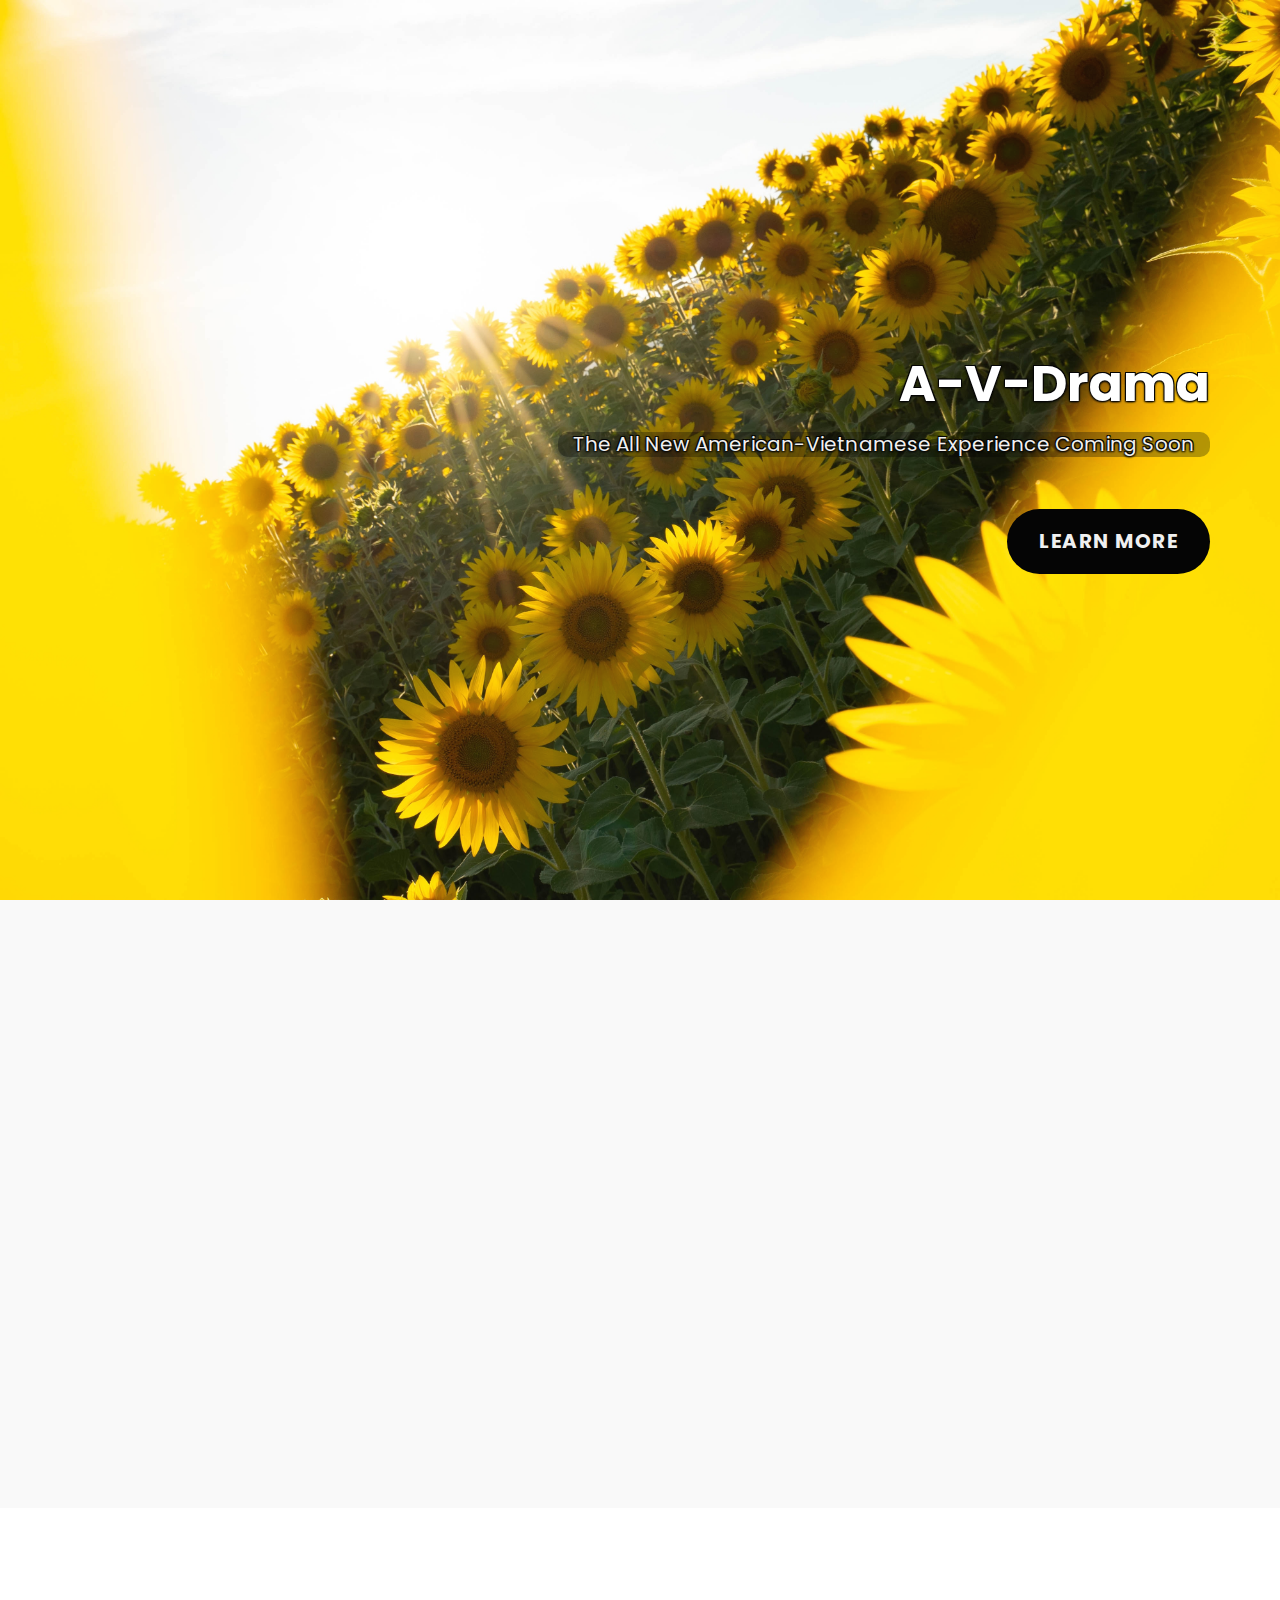
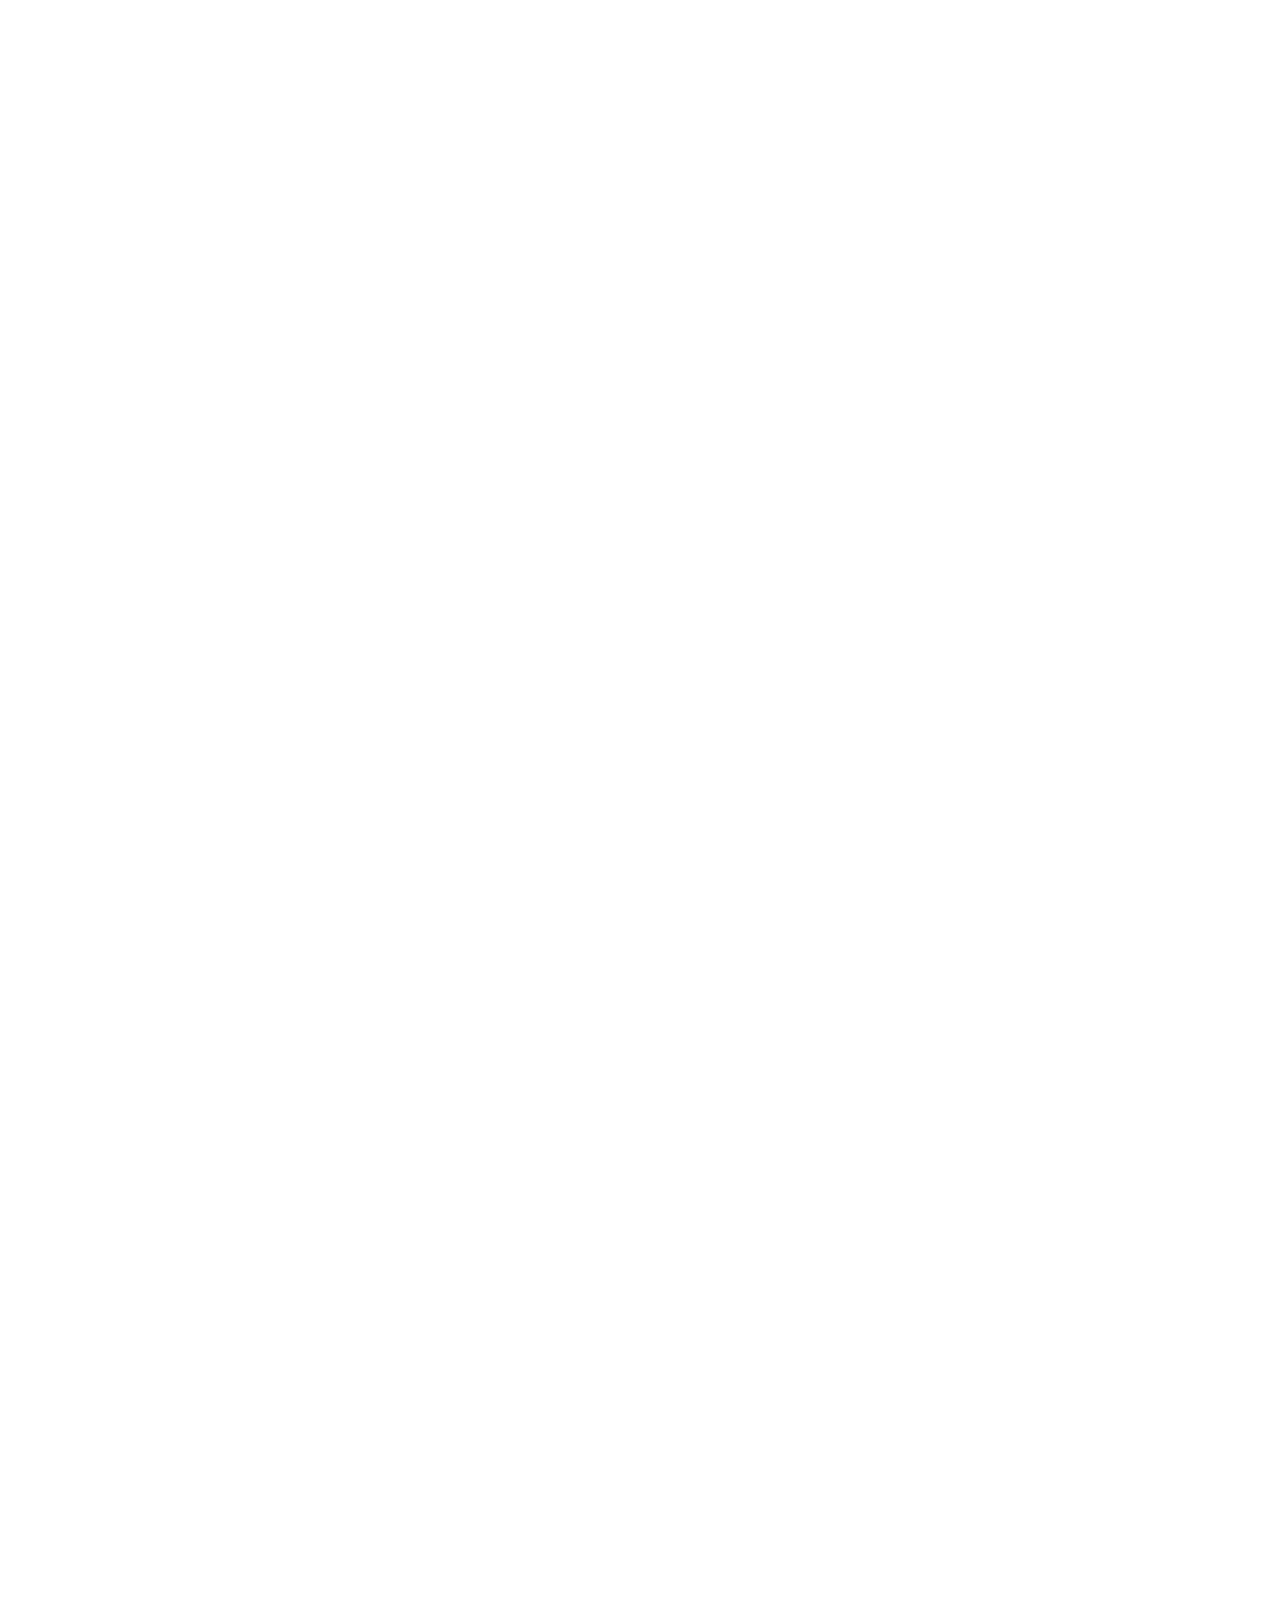
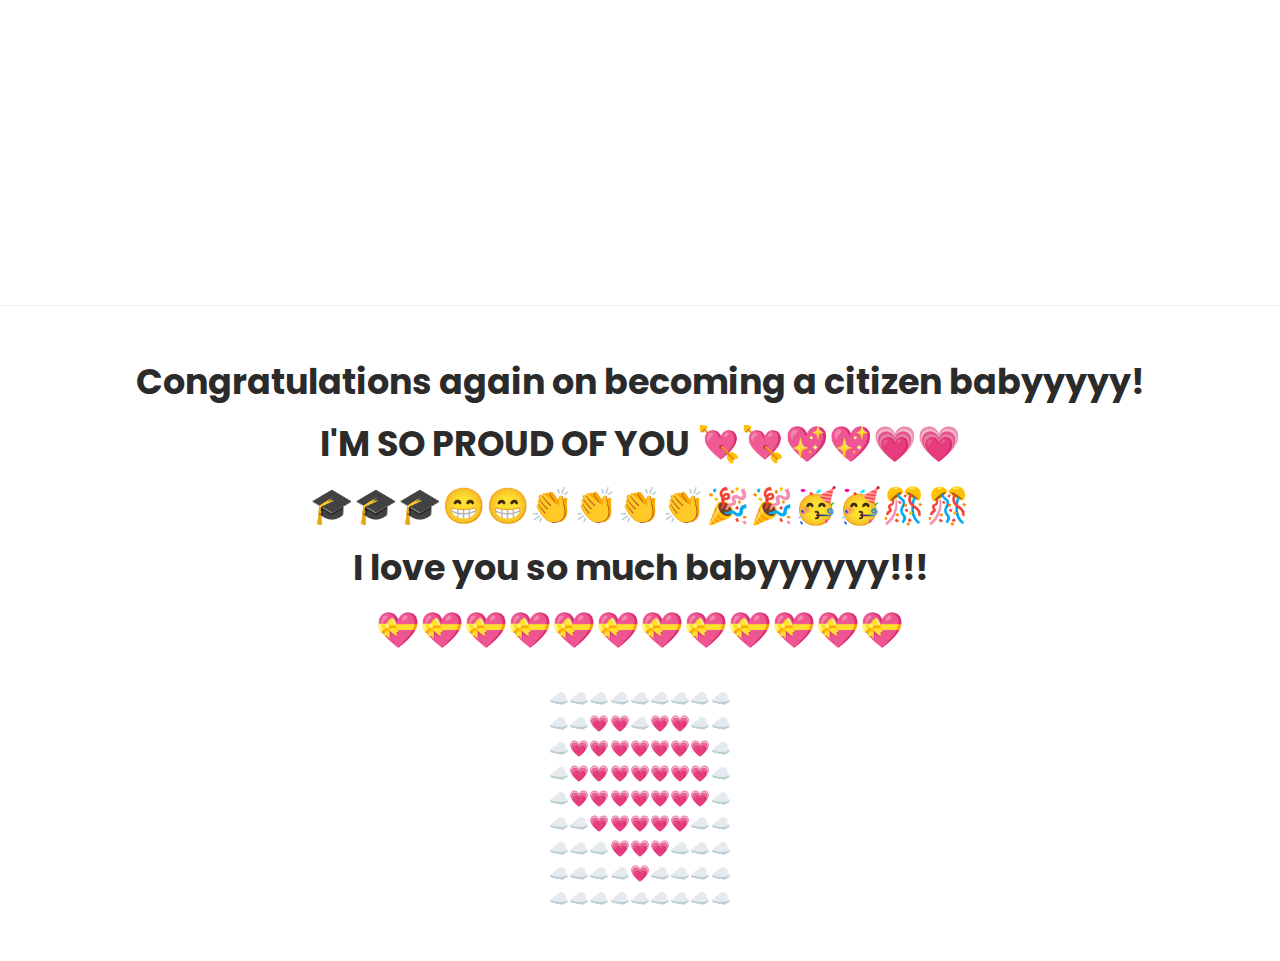
<file: index.html>
<!DOCTYPE html>
<html lang="en">

     <head>
          <meta charset="UTF-8">
          <meta http-equiv="X-UA-Compatible" content="IE=Edge">
          <meta name="description" content="">
          <meta name="keywords" content="">
          <meta name="author" content="">
          <meta name="viewport" content="width=device-width, initial-scale=1, maximum-scale=1">
          <title>AV Drama</title>

          <!--Template 2087 Kalay http://www.tooplate.com/view/2087-kalay -->

          <link rel="stylesheet" href="css/bootstrap.min.css">
          <link rel="stylesheet" href="css/animate.css">
          <link rel="stylesheet" href="css/magnific-popup.css">
          <link rel="stylesheet" href="css/font-awesome.min.css">
          <link rel="stylesheet" href="css/custom.css">

          <!-- MAIN CSS -->
          <link rel="stylesheet" href="css/tooplate-style.css">

     </head>

     <body>

          <!-- PRE LOADER -->
          <div class="preloader">
               <div class="spinner">
                    <span class="spinner-rotate"></span>
               </div>
          </div>


          <!-- HOME SECTION -->
          <section id="home" class="parallax-section">
               <div class="container">
                    <div class="row">

                         <div class="col-md-offset-5 col-md-7 col-sm-12">
                              <div class="home-thumb">
                                   <h1 class="wow fadeInUp outline" data-wow-delay="0.4s" style="font-size:50px;">
                                        A-V-Drama</h1>
                                   <p class="wow fadeInUp white-color outline" data-wow-delay="0.6s"
                                        style="font-size:20px;background: rgb(0, 0, 0);background: rgba(0, 0, 0, 0.3);text-align: center;border-radius: 10px;">
                                        The All New
                                        American-Vietnamese Experience Coming Soon</p>
                                   <a href="#service" class="wow fadeInUp smoothScroll btn btn-default section-btn"
                                        data-wow-delay="1s" style="font-size:20px;">Learn More</a>
                              </div>
                         </div>

                    </div>
               </div>
          </section>

          <!-- SERVICE SECTION -->
          <section class="parallax-section" id="service">

               <div class="container">
                    <div class="row">

                         <div class="wow fadeInUp section-title" data-wow-delay="0.2s">
                              <!-- SECTION TITLE -->
                              <h2>More Information about the A-V-Drama</h2>
                         </div>


                         <div class="col-md-3 col-sm-6 wow fadeInUp" data-wow-delay="0.4s">
                              <a href="more_images.html">
                                   <div class="service-thumb bg-grey"  style="height: 370px">
                                        <i class="fa fa-camera"></i>
                                        <h4 class="white-color">More Images</h4>
                                        <p>The cast has 2 main protagonists:</p>
                                        <p>Anna and Zac</p>
                                        <p style="padding-top: 10px;">Click to see more images!</p>
                                   </div>
                              </a>
                         </div>

                         <div class="col-md-3 col-sm-6 wow fadeInUp" data-wow-delay="0.6s">
                              <div class="service-thumb"  style="height: 370px">
                                   <i class="fa fa-lightbulb-o"></i>
                                   <h4>Location</h4>
                                   <p>This drama takes place in the 21st century USA</p>
                              </div>
                         </div>

                         <div class="col-md-3 col-sm-6 wow fadeInUp" data-wow-delay="0.8s">
                              <a href="#about" >
                                   <div class="service-thumb" style="height: 370px">
                                        <i class="fa fa-clone"></i>
                                        <h4>Intro</h4>
                                        <p>These two love birds find a way to make it through anything together</p>
                                   </div>
                              </a>
                         </div>

                         <div class="col-md-3 col-sm-6 wow fadeInUp" data-wow-delay="1.0s">
                              <a href="timeline.html">
                                   <div class="service-thumb" style="background-color: lightpink;height: 370px">
                                        <i class="fa fa-link"></i>
                                        <h4>Timeline</h4>
                                        <p>View the history of this drama</p>
                                        <p>➡CLICK NOW ANNA⬅</p>
                                        <p>💖💝💝💝💝💖</p>
                                   </div>
                              </a>
                         </div>

                    </div>
               </div>
          </section>


          <!-- ABOUT SECTION -->
          <section id="about" class="parallax-section">
               <div class="container">
                    <div class="row">

                         <div class="col-md-4 col-sm-8">
                              <div class="about-image-thumb">
                                   <img src="images/front_page/us_cover.jpg" class="wow fadeInUp img-responsive"
                                        data-wow-delay="0.2s" alt="about image">
                              </div>
                         </div>

                         <div class="col-md-8 col-sm-12">
                              <div class="about-thumb">
                                   <!-- SECTION TITLE -->
                                   <div class="wow fadeInUp section-title" data-wow-delay="0.6s" id="about">
                                        <h2>More About the Drama</h2>
                                        <p>Meet Anna and Zac as they go through a life changing experience of love 💖
                                        </p>
                                   </div>
                                   <div class="wow fadeInUp" data-wow-delay="0.8s">
                                        <p>They start when they both transfer to another fast-food chain location that
                                             neither of them originated from. It
                                             would have it that when Zac is quitting his job there, him and Anna start
                                             their journey together.</p>
                                        <p>As they start to drift their separate ways away from work, they would end up
                                             becoming closer and falling in
                                             love. They experience ups and downs. The cultural differences don't stop
                                             them from pursuing each other. </p>
                                   </div>
                              </div>
                         </div>

                    </div>
               </div>

               <div class="container">
                    <div class="row">

                         <div class="col-md-8 col-sm-12">
                              <div class="about-thumb">
                                   <!-- SECTION TITLE -->
                                   <div class="wow fadeInUp section-title" data-wow-delay="0.6s">
                                        <h2>A Little More About Anna</h2>
                                   </div>
                                   <div class="wow fadeInUp" data-wow-delay="0.8s">
                                        <p>She is the most beautiful, smart and stylish girl in the Universe. She looks
                                             good no matter what!</p>
                                        <p>She is very caring and loving.</p>
                                        <p>She is head over heals in love with Zac.</p>
                                        <p>She is very intelligent and even has a 4.0 GPA in school!</p>
                                        <p>She has been through a lot to get to where she is today</p>
                                        <p>She grew up in Vietnam and moved here with her family a few years ago and
                                             been through so many struggles, but she has
                                             persevered and overcome any challenges she has faced</p>
                                        <p></p>
                                   </div>
                              </div>
                         </div>

                         <div class="col-md-4 col-sm-8">
                              <div class="about-image-thumb">
                                   <img src="images/front_page/anna-great.jpg" class="wow fadeInUp img-responsive"
                                        data-wow-delay="0.2s" alt="about image">
                              </div>
                         </div>

                    </div>
               </div>


               <div class="container">
                    <div class="row">
                         <div class="col-md-4 col-sm-8">
                              <div class="about-image-thumb">
                                   <img src="images/front_page/zac-great.jpg" class="wow fadeInUp img-responsive"
                                        data-wow-delay="0.2s" alt="about image">
                              </div>
                         </div>

                         <div class="col-md-8 col-sm-12">
                              <div class="about-thumb">
                                   <!-- SECTION TITLE -->
                                   <div class="wow fadeInUp section-title" data-wow-delay="0.6s">
                                        <h2>A Little More About Zac</h2>
                                        <p>He is reaaaaaally tall and handsome</p>

                                   </div>
                                   <div class="wow fadeInUp" data-wow-delay="0.8s">
                                        <p>He absolutely adores and is in love with Anna Dang</p>
                                        <p>He can not live without his true-love!</p>
                                        <p>He is really smart and superficial at times</p>
                                        <p>He is inexperienced and is learning a lot to be a better man for Anna</p>
                                        <p>He enjoys spending time with Anna even if they do something Zac isn't good at
                                        </p>
                                   </div>
                              </div>
                         </div>
                    </div>
               </div>
               <div class="container">
                    <div class="row">


                         <div class="col-md-8 col-sm-12">
                              <div class="about-thumb">
                                   <!-- SECTION TITLE -->
                                   <div class="wow fadeInUp section-title" data-wow-delay="0.6s">
                                        <h2>Commonalities!</h2>
                                   </div>
                                   <div class="wow fadeInUp" data-wow-delay="0.8s">
                                        <p style="text-align: center;">
                                             Anna and Zac, together love to:
                                        </p>
                                        <div style="display: flex; flex-direction: row; justify-content: space-around;">
                                             <ul>
                                                  <li>Bowl</li>
                                                  <li>Get milk tea</li>
                                                  <li>Have a nice dinner</li>
                                                  <li>Take awesome pics</li>
                                             </ul>
                                             <ul>
                                                  <li>Go on a picnic</li>
                                                  <li>Take dance classes</li>
                                                  <li>Ride Sunflower Circles</li>
                                             </ul>
                                             <ul>
                                                  <li>Go to Carnivals</li>
                                                  <li>Build Gingerbread houses</li>
                                                  <li>Many more ...</li>
                                             </ul>
                                        </div>
                                   </div>
                              </div>
                         </div>
                         <div class="col-md-4 col-sm-8">
                              <div class="about-image-thumb">
                                   <img src="images/front_page/astral.jpeg" class="wow fadeInUp img-responsive"
                                        data-wow-delay="0.2s" alt="Milestones image">
                              </div>
                         </div>
                    </div>
               </div>


               </div>
          </section>

          <hr>

          <div class="continer-valentines">
               <h2>Congratulations again on becoming a citizen babyyyyy!</h2>
               <h2>I'M SO PROUD OF YOU 💘💘💖💖💗💗</h2>
               <h2>🎓🎓🎓😁😁👏👏👏👏🎉🎉🥳🥳🎊🎊</h2>
               <h2>I love you so much babyyyyyy!!!</h2>
               <h2>💝💝💝💝💝💝💝💝💝💝💝💝</h2>
               <div style="text-align: center;">
               ⁣<p style="margin: 0px;">☁️☁️☁️☁️☁️☁️☁️☁️☁️</p>
               <p style="margin: 0px;">☁️☁️💗💗☁️💗💗☁️☁️</p>
               <p style="margin: 0px;">☁️💗💗💗💗💗💗💗☁️</p>
               <p style="margin: 0px;">☁️💗💗💗💗💗💗💗☁️</p>
               <p style="margin: 0px;">☁️💗💗💗💗💗💗💗☁️</p>
               <p style="margin: 0px;">☁️☁️💗💗💗💗💗☁️☁️</p>
               <p style="margin: 0px;">☁️☁️☁️💗💗💗☁️☁️☁️</p>
               <p style="margin: 0px;">☁️☁️☁️☁️💗☁️☁️☁️☁️</p>
               <p style="margin: 0px;">☁️☁️☁️☁️☁️☁️☁️☁️☁️</p></div>
          </div>

          <!-- SCRIPTS -->
          <script src="js/jquery.js"></script>
          <script src="js/bootstrap.min.js"></script>
          <script src="js/jquery.parallax.js"></script>
          <script src="js/smoothscroll.js"></script>
          <script src="js/jquery.magnific-popup.min.js"></script>
          <script src="js/magnific-popup-options.js"></script>
          <script src="js/wow.min.js"></script>
          <script src="js/custom.js"></script>

     </body>

</html>
</file>
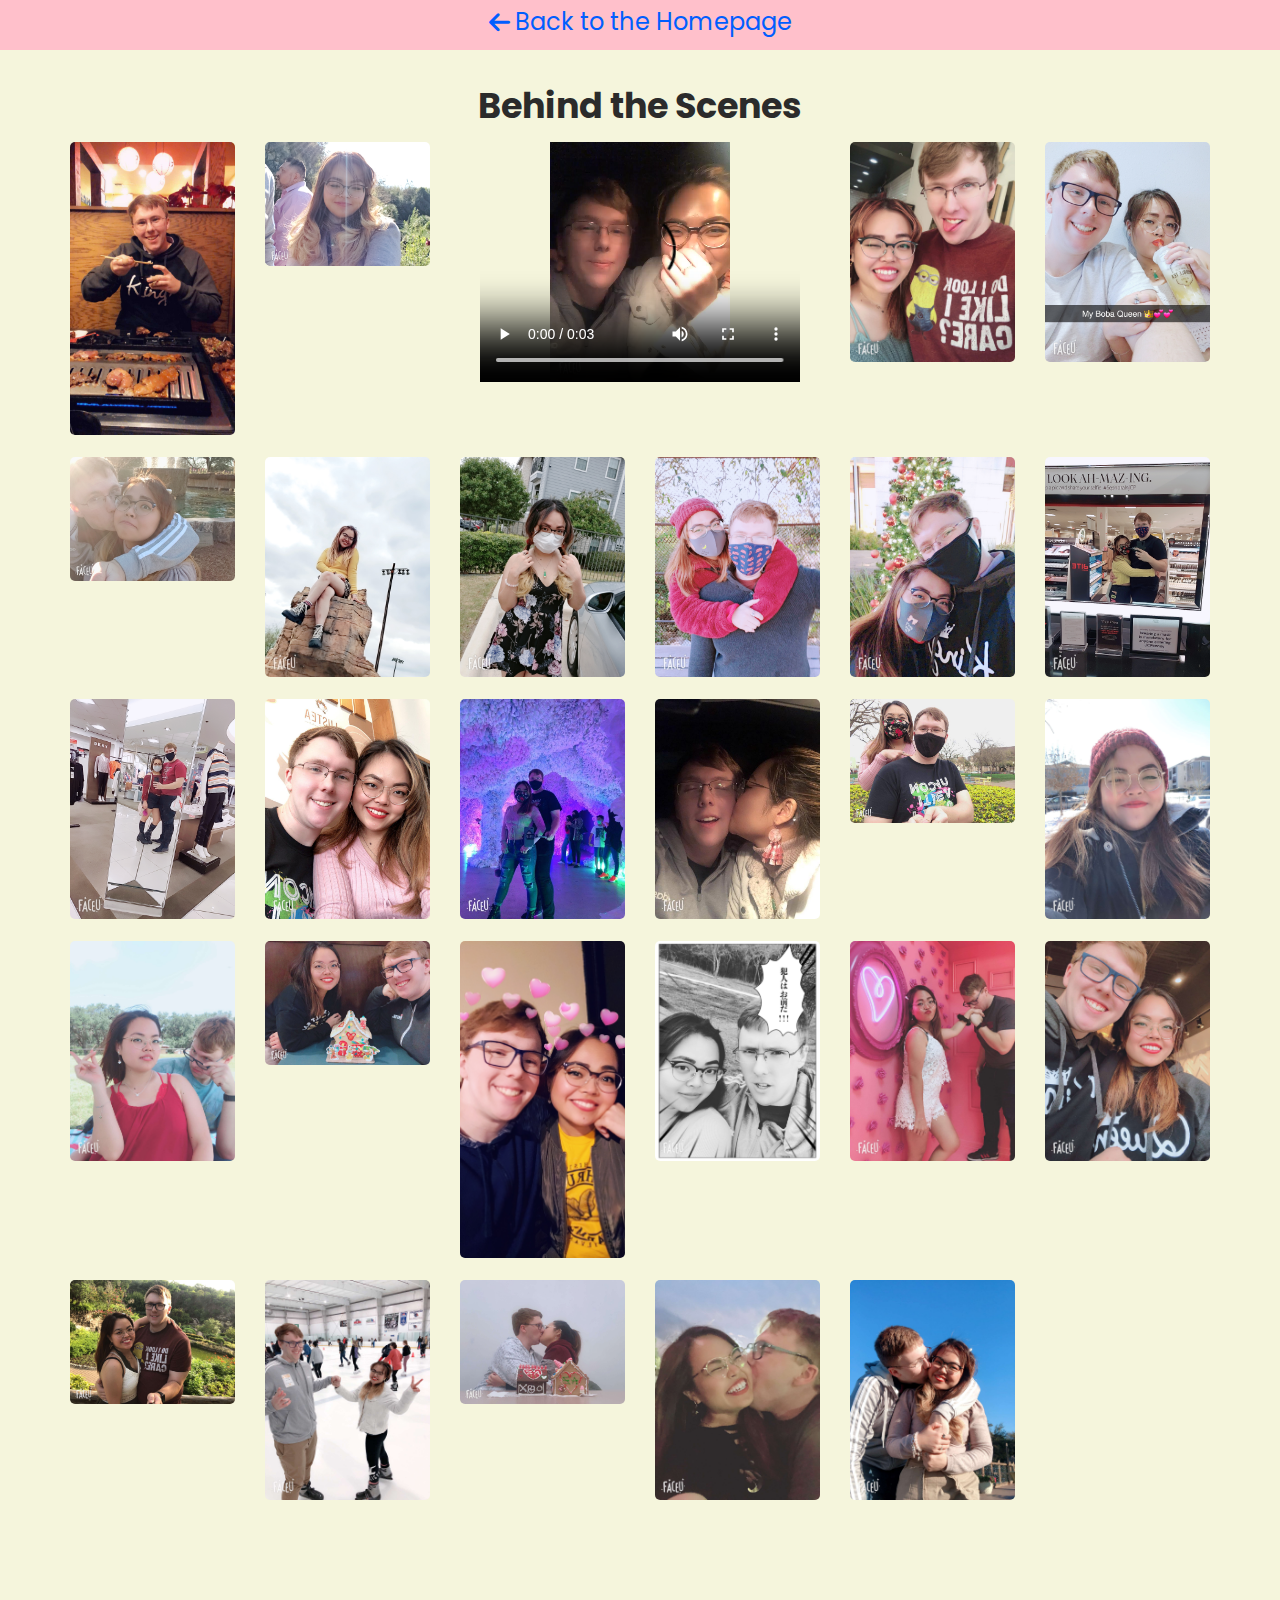
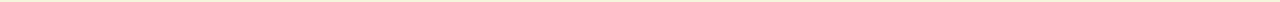
<file: more_images.html>
<!DOCTYPE html>
<html lang="en">


    <head>

        <meta charset="UTF-8">
        <meta http-equiv="X-UA-Compatible" content="IE=Edge">
        <meta name="description" content="">
        <meta name="keywords" content="">
        <meta name="author" content="">
        <meta name="viewport" content="width=device-width, initial-scale=1,
            maximum-scale=1">

        <title>AV Drama Images</title>
        <link rel="stylesheet" href="css/bootstrap.min.css">
        <link rel="stylesheet" href="css/animate.css">
        <link rel="stylesheet" href="css/magnific-popup.css">
        <link rel="stylesheet" href="css/font-awesome.min.css">
        <link rel="stylesheet" href="css/custom.css">
        <link rel="stylesheet" href="css/all.min.css" />
        <link rel="stylesheet" href="css/timeline_css/more_images.css" />
        <!-- MAIN CSS -->
        <link rel="stylesheet" href="css/tooplate-style.css">

    </head>

    <body>
        <div class="timeline-nav">
            <a href="index.html" style="background-color: pink; border: none;
                font-size: x-large; vertical-align: middle; color: rgb(0, 94,
                255); display: flex; justify-content: space-around; padding-top: 5px;">
                <i class="fa-solid fa-arrow-left" style="
                    font-weight: bolder; padding-top: 5px; padding-right: 5px;"></i> Back to the Homepage
            </a>
        </div>
        <section class="parallax-section" id="service">

            <div class="container">
                <h2>Behind the Scenes</h2>
                <div class="row">
                    <div class="col-md-2 col-sm-8 img-container">
                        <div class="about-image-thumb">
                            <img src="images/front_page/Zac-2.jpg" class="wow
                                fadeInUp img-responsive" data-wow-delay="0.2s"
                                alt="about image">
                        </div>
                    </div>

                    <div class="col-md-2 col-sm-8 img-container">
                        <div class="about-image-thumb">
                            <img src="images/front_page/Anna.jpg" class="wow
                                fadeInUp img-responsive" data-wow-delay="0.2s"
                                alt="about image" onclick="this.style.width='200%'">
                        </div>
                    </div>

                    <div class="col-md-4 col-sm-8">
                        <div class="about-image-thumb">
                            <video width="320" height="240" controls loop onloadstart="this.volume=0.4;this.loop=false">
                                <source src="images/front_page/video.mp4"
                                    type="video/mp4">
                            </div>
                        </div>
                        <div class="col-md-2 col-sm-8 img-container">
                            <div class="about-image-thumb">
                                <img src="images/front_page/extra/25.jpg"
                                    class="wow fadeInUp img-responsive"
                                    data-wow-delay="0.2s" alt="about image">
                            </div>
                        </div>

                        <div class="col-md-2 col-sm-8 img-container">
                            <div class="about-image-thumb">
                                <img src="images/front_page/extra/24.jpg"
                                    class="wow fadeInUp img-responsive"
                                    data-wow-delay="0.2s" alt="about image">
                            </div>
                        </div>

                    </div>
                    <div class="row">
                        <div class="col-md-2 col-sm-8 img-container">
                            <div class="about-image-thumb">
                                <img src="images/front_page/extra/1.jpg"
                                    class="wow fadeInUp img-responsive"
                                    data-wow-delay="0.2s" alt="about image">
                            </div>
                        </div>

                        <div class="col-md-2 col-sm-8 img-container">
                            <div class="about-image-thumb">
                                <img src="images/front_page/extra/2.jpg"
                                    class="wow fadeInUp img-responsive"
                                    data-wow-delay="0.2s" alt="about image">
                            </div>
                        </div>

                        <div class="col-md-2 col-sm-8 img-container">
                            <div class="about-image-thumb">
                                <img src="images/front_page/extra/3.jpg"
                                    class="wow fadeInUp img-responsive"
                                    data-wow-delay="0.2s" alt="about image">
                            </div>
                        </div>

                        <div class="col-md-2 col-sm-8 img-container">
                            <div class="about-image-thumb">
                                <img src="images/front_page/extra/4.jpg"
                                    class="wow fadeInUp img-responsive"
                                    data-wow-delay="0.2s" alt="about image">
                            </div>
                        </div>

                        <div class="col-md-2 col-sm-8 img-container">
                            <div class="about-image-thumb">
                                <img src="images/front_page/extra/5.jpg"
                                    class="wow fadeInUp img-responsive"
                                    data-wow-delay="0.2s" alt="about image">
                            </div>
                        </div>

                        <div class="col-md-2 col-sm-8 img-container">
                            <div class="about-image-thumb">
                                <img src="images/front_page/extra/6.jpg"
                                    class="wow fadeInUp img-responsive"
                                    data-wow-delay="0.2s" alt="about image">
                            </div>
                        </div>

                    </div>
                    <div class="row">
                        <div class="col-md-2 col-sm-8 img-container">
                            <div class="about-image-thumb">
                                <img src="images/front_page/extra/7.jpg"
                                    class="wow fadeInUp img-responsive"
                                    data-wow-delay="0.2s" alt="about image">
                            </div>
                        </div>

                        <div class="col-md-2 col-sm-8 img-container">
                            <div class="about-image-thumb">
                                <img src="images/front_page/extra/8.jpg"
                                    class="wow fadeInUp img-responsive"
                                    data-wow-delay="0.2s" alt="about image">
                            </div>
                        </div>

                        <div class="col-md-2 col-sm-8 img-container">
                            <div class="about-image-thumb">
                                <img src="images/front_page/extra/9.jpg"
                                    class="wow fadeInUp img-responsive"
                                    data-wow-delay="0.2s" alt="about image">
                            </div>
                        </div>

                        <div class="col-md-2 col-sm-8 img-container">
                            <div class="about-image-thumb">
                                <img src="images/front_page/extra/10.jpg"
                                    class="wow fadeInUp img-responsive"
                                    data-wow-delay="0.2s" alt="about image">
                            </div>
                        </div>

                        <div class="col-md-2 col-sm-8 img-container">
                            <div class="about-image-thumb">
                                <img src="images/front_page/extra/11.jpeg"
                                    class="wow fadeInUp img-responsive"
                                    data-wow-delay="0.2s" alt="about image">
                            </div>
                        </div>

                        <div class="col-md-2 col-sm-8 img-container">
                            <div class="about-image-thumb">
                                <img src="images/front_page/extra/12.jpg"
                                    class="wow fadeInUp img-responsive"
                                    data-wow-delay="0.2s" alt="about image">
                            </div>
                        </div>

                    </div>
                    <div class="row">
                        <div class="col-md-2 col-sm-8 img-container">
                            <div class="about-image-thumb">
                                <img src="images/front_page/extra/13.jpg"
                                    class="wow fadeInUp img-responsive"
                                    data-wow-delay="0.2s" alt="about image">
                            </div>
                        </div>

                        <div class="col-md-2 col-sm-8 img-container">
                            <div class="about-image-thumb">
                                <img src="images/front_page/extra/14.jpg"
                                    class="wow fadeInUp img-responsive"
                                    data-wow-delay="0.2s" alt="about image">
                            </div>
                        </div>

                        <div class="col-md-2 col-sm-8 img-container">
                            <div class="about-image-thumb">
                                <img src="images/front_page/extra/15.jpg"
                                    class="wow fadeInUp img-responsive"
                                    data-wow-delay="0.2s" alt="about image">
                            </div>
                        </div>

                        <div class="col-md-2 col-sm-8 img-container">
                            <div class="about-image-thumb">
                                <img src="images/front_page/extra/16.jpg"
                                    class="wow fadeInUp img-responsive"
                                    data-wow-delay="0.2s" alt="about image">
                            </div>
                        </div>

                        <div class="col-md-2 col-sm-8 img-container">
                            <div class="about-image-thumb">
                                <img src="images/front_page/extra/17.jpg"
                                    class="wow fadeInUp img-responsive"
                                    data-wow-delay="0.2s" alt="about image">
                            </div>
                        </div>

                        <div class="col-md-2 col-sm-8 img-container">
                            <div class="about-image-thumb">
                                <img src="images/front_page/extra/18.jpg"
                                    class="wow fadeInUp img-responsive"
                                    data-wow-delay="0.2s" alt="about image">
                            </div>
                        </div>

                    </div>
                    <div class="row">
                        <div class="col-md-2 col-sm-8 img-container">
                            <div class="about-image-thumb">
                                <img src="images/front_page/extra/19.jpg"
                                    class="wow fadeInUp img-responsive"
                                    data-wow-delay="0.2s" alt="about image">
                            </div>
                        </div>

                        <div class="col-md-2 col-sm-8 img-container">
                            <div class="about-image-thumb">
                                <img src="images/front_page/extra/20.jpg"
                                    class="wow fadeInUp img-responsive"
                                    data-wow-delay="0.2s" alt="about image">
                            </div>
                        </div>

                        <div class="col-md-2 col-sm-8 img-container">
                            <div class="about-image-thumb">
                                <img src="images/front_page/extra/21.jpg"
                                    class="wow fadeInUp img-responsive"
                                    data-wow-delay="0.2s" alt="about image">
                            </div>
                        </div>

                        <div class="col-md-2 col-sm-8 img-container">
                            <div class="about-image-thumb">
                                <img src="images/front_page/extra/22.jpg"
                                    class="wow fadeInUp img-responsive"
                                    data-wow-delay="0.2s" alt="about image">
                            </div>
                        </div>

                        <div class="col-md-2 col-sm-8 img-container">
                            <div class="about-image-thumb">
                                <img src="images/front_page/extra/23.jpg"
                                    class="wow fadeInUp img-responsive"
                                    data-wow-delay="0.2s" alt="about image">
                            </div>
                        </div>

                    </div>
                </section>
            </body>

        </html>
</file>
<file: css/custom.css>
.continer-valentines{
    margin: 50px;
    padding-bottom: 50px;
}
</file>
<file: css/tooplate-style.css>
/*

Template 2087 Kalay

http://www.tooplate.com/view/2087-kalay

*/

@import url('https://fonts.googleapis.com/css?family=Poppins:300,400');

body {
    background: #ffffff;
    font-family: 'Poppins', sans-serif;
    font-style: normal;
    font-weight: normal;
    overflow-x: hidden;
}

html, body {
  width: 100%;
  height: 100%;
}



/*---------------------------------------
  Typorgraphy
-----------------------------------------*/

h1,h2,h3,h4,h5,h6 {
  font-style: normal;
  font-weight: bold;
  letter-spacing: 0px;
}

h1 {
  color: #ffffff;
  font-size: 45px;
  line-height: normal;
}

h2 {
  color: #2b2b2b;
  font-size: 35px;
  line-height: 52px;
  margin-top: 0px;
}

h3 {
  color: #282828;
  font-size: 16px;
  line-height: 32px;
  letter-spacing: 6px;
  text-transform: uppercase;
}

h4 {
  color: #353535;
  font-size: 20px;
}

p {
  color: #878787;
  font-size: 16px;
  font-weight: normal;
  line-height: 25px;
  letter-spacing: 0.2px;
}

.bg-grey {
  background: #2b2b2b !important;
}

.white-color {
  color: #f0f0f0;
}



/*---------------------------------------
  Buttons
-----------------------------------------*/

.section-btn {
  background: #000000;
  border: none;
  border-radius: 50px;
  color: #f0f0f0;
  font-size: 12px;
  font-weight: bold;
  letter-spacing: 1.5px;
  padding: 18px 32px;
  margin-top: 42px;
  text-transform: uppercase;
  -webkit-transition: all ease-in-out 0.4s;
  transition: all ease-in-out 0.4s;
}

.section-btn:focus,
.section-btn:hover {
  background: #ffffff;
  color: #000000;
}



/*---------------------------------------
  General
-----------------------------------------*/

html{
  -webkit-font-smoothing: antialiased;
}

a {
  color: #757557;
  -webkit-transition: 0.5s;
  transition: 0.5s;
  text-decoration: none !important;
}

a:hover, a:active, a:focus {
  color: #000000;
  outline: none;
}

* {
  -webkit-box-sizing: border-box;
  box-sizing: border-box;
}

*:before,
*:after {
  -webkit-box-sizing: border-box;
  box-sizing: border-box;
}

.parallax-section {
  background-attachment: fixed !important;
  background-size: cover !important;
}

.section-title {
  margin: 0;
  padding-bottom: 16px;
}

#service, #about, #work,
#contact, footer {
  position: relative;
  padding-top: 80px;
  padding-bottom: 80px;
}

#service, #work {
  background: #f9f9f9;
  text-align: center;
}


/*---------------------------------------
  Pre loader section
-----------------------------------------*/

.preloader {
  position: fixed;
  top: 0;
  left: 0;
  width: 100%;
  height: 100%;
  z-index: 99999;
  display: flex;
  flex-flow: row nowrap;
  justify-content: center;
  align-items: center;
  background: none repeat scroll 0 0 #ffffff;
}

.spinner {
  border: 1px solid transparent;
  border-radius: 5px;
  position: relative;
}

.spinner:before {
  content: '';
  box-sizing: border-box;
  position: absolute;
  top: 50%;
  left: 50%;
  width: 65px;
  height: 65px;
  margin-top: -10px;
  margin-left: -10px;
  border-radius: 50%;
  border: 2px solid #454545;
  border-top-color: #ffffff;
  animation: spinner .9s linear infinite;
}

@-webkit-@keyframes spinner {
  to {transform: rotate(360deg);}
}

@keyframes spinner {
  to {transform: rotate(360deg);}
}



/*---------------------------------------
  Home section
-----------------------------------------*/

#home {
  background: url('../images/sunflower-6.jpg') 50% 0 repeat-y fixed;
  background-size: cover;
  background-position: center center;
  display: -webkit-box;
  display: -webkit-flex;
   display: -ms-flexbox;
  display: flex;
  -webkit-box-align: center;
  -webkit-align-items: center;
  -ms-flex-align: center;
   align-items: center;
  height: 100vh;
  position: relative;
  text-align: right;
}



/*---------------------------------------
  Service section
-----------------------------------------*/

.service-thumb {
  background: #ffffff;
  border-radius: 5px;
  padding: 42px 22px;
  cursor: crosshair;
  position: relative;
  top: 0;
  -webkit-transition: all ease-in-out 0.4s;
  transition: all ease-in-out 0.4s;
}

.service-thumb:hover {
  background: #2b2b2b;
  top: -5px;
}

.service-thumb:hover .fa,
.service-thumb:hover h4 {
  color: #ffffff;
}

.service-thumb h4 {
  padding-bottom: 5px;
}

.service-thumb .fa {
  color: #7682cc;
  font-size: 62px;
  text-align: center;
  margin-top: 32px;
  margin-bottom: 22px;
}

.bg-grey .fa {
  color: #ffffff;
}



/*---------------------------------------
  About section
-----------------------------------------*/

#about {
  padding-top: 100px;
}

.about-image-thumb img {
  border-radius: 5px;
  margin-bottom: 22px;
}

.about-image-thumb .social-icon li a {
  background: #f0f0f0;
}

.about-thumb {
  padding: 32px 12px;
}

.about-thumb p {
  padding: 2px 0;
}



/*---------------------------------------
  Work section
-----------------------------------------*/

.work-thumb {
  margin: 22px 0 12px 0;
  padding: 0;
  overflow: hidden;
  position: relative;
  text-align: left;
}

.work-thumb img {
  border-radius: 5px;
}

.work-thumb h2 {
  font-size: 25px;
}

.work-thumb-overlay {
  position: absolute;
  background: #7682cc;
  border-radius: 5px;
  cursor: crosshair;
  opacity: 0;
  width: 100%;
  height: 100%;
  padding: 82px 42px;
  -webkit-transition: all ease-in-out 0.4s;
  transition: all ease-in-out 0.4s;
}

.work-thumb:hover .work-thumb-overlay {
  opacity: 1;
}



/*---------------------------------------
  Contact section
-----------------------------------------*/

.contact-info .fa {
  padding-right: 5px;
}

#contact .form-control {
  border: none;
  border-bottom: 2px solid #f0f0f0;
  border-radius: 0px;
  box-shadow: none;
  font-size: 18px;
  margin-top: 10px;
  margin-bottom: 10px;
  -webkit-transition: all ease-in-out 0.4s;
  transition: all ease-in-out 0.4s;
}

#contact .form-control:focus {
  border-bottom-color: #999999;
}

#contact input {
  height: 55px;
}

#contact button#submit {
  background: #2b2b2b;
  border: none;
  border-radius: 50px;
  color: #ffffff;
  height: 50px;
  margin-top: 24px;
}

#contact button#submit:hover {
  background: #7682cc;
  color: #ffffff;
}



/*---------------------------------------
  Footer section
-----------------------------------------*/

footer {
  background: #7682cc;
  text-align: center;
  padding: 120px 0;
}

footer p {
  padding-bottom: 16px;
}



/*---------------------------------------
  Social icon
-----------------------------------------*/

.social-icon {
  position: relative;
  padding: 0;
  margin: 0;
  text-align: center;
}

.social-icon li {
  display: inline-block;
  list-style: none;
}

.social-icon li a {
  background: #ffffff;
  border-radius: 100%;
  color: #454545;
  cursor: pointer;
  font-size: 20px;
  text-decoration: none;
  transition: all 0.4s ease-in-out;
  width: 45px;
  height: 45px;
  line-height: 45px;
  text-align: center;
  vertical-align: middle;
  position: relative;
  top: 0;
  margin: 0px 6px 10px 6px;
}

.social-icon li a:hover {
  background: #000000;
  color: #ffffff;
  transform: scale(1.1);
  top: -5px;
}



/*---------------------------------------
  Mobile Responsive styles
-----------------------------------------*/

@media (max-width: 980px) {
  #home {
    height: 55vh;
  }

  .service-thumb {
    margin-top: 12px;
    margin-bottom: 22px;
  }

  .contact-info {
    margin-top: 22px;
  }
}


@media (max-width: 768px) {
  #home {
    height: 85vh;
  }
}


@media (max-width: 580px) {

  h1 {
    font-size: 29px;
  }

  h2 {
    font-size: 23px;
  }

  #home {
    height: 95vh;
  }

  .contact-info {
    margin-top: 42px;
  }
}


@media (max-width: 320px) {
  #home {
    height: 125vh;
  }
}
</file>
<file: css/timeline_css/more_images.css>
.root {
  background-color: beige !important;
}

.timeline-nav {
  display: flex;
  justify-content: space-around;
  height: 50px;
  overflow-x: auto;
  width: 100vw;
  position: fixed;
  top: 0;
  z-index: 1000;
  width: 100%;
  background-color: pink;
  vertical-align: middle;
  overflow-y: hidden;
  justify-content: center;
}

.parallax-section {
  background-color: beige !important;
}

img {
  transition: transform 0.25s ease;
  z-index: 1 !important;
}

.img-container {
  transition: transform 0.25s ease;
  z-index: 1 !important;
}
@media (max-resolution: 1dppx) {
  img:hover {
    -webkit-transform: scale(1.25); /* or some other value */
    transform: scale(1.25);
    z-index: 999 !important;
  }
  .img-container:hover {
    -webkit-transform: scale(1.25); /* or some other value */
    transform: scale(1.25);
    z-index: 999 !important;
  }
}
</file>
